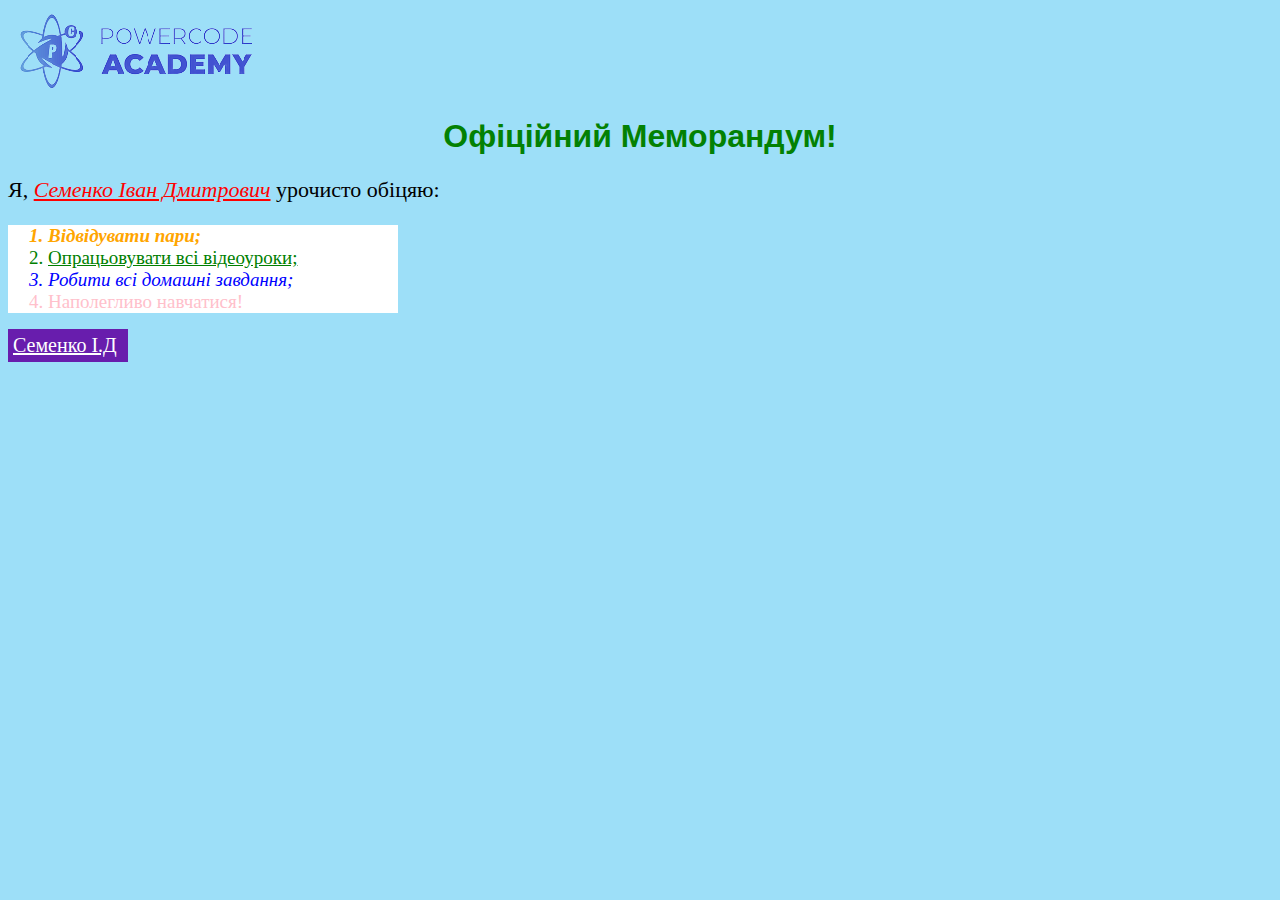
<file: module_1/index.html>
<!DOCTYPE html>
<html lang="en">
<head>
    <meta charset="UTF-8">
    <meta http-equiv="X-UA-Compatible" content="IE=edge">
    <meta name="viewport" content="width=device-width, initial-scale=1.0">
    <title>Меморандум</title>
    <link rel="stylesheet" href="css/style.css">
</head>

<body>
    <img src="img/pc_logo.png" alt="logo">
    <h1 class="title-1">Офіційний Меморандум!</h1>
    <p class="promise">Я, <span class="fss">Семенко Іван Дмитрович</span> урочисто обіцяю:</p>
        <ol class="backol">
            <li class="first">Відвідувати пари;</li>
            <li class="second">Опрацьовувати всі відеоуроки;</li>
            <li class="third">Робити всі домашні завдання;</li>
            <li class="fourth">Наполегливо навчатися!</li>
        </ol>
    <a class="mylink" href="https://t.me/Bezvol">Семенко І.Д</a>       
</body>

</html>
</file>
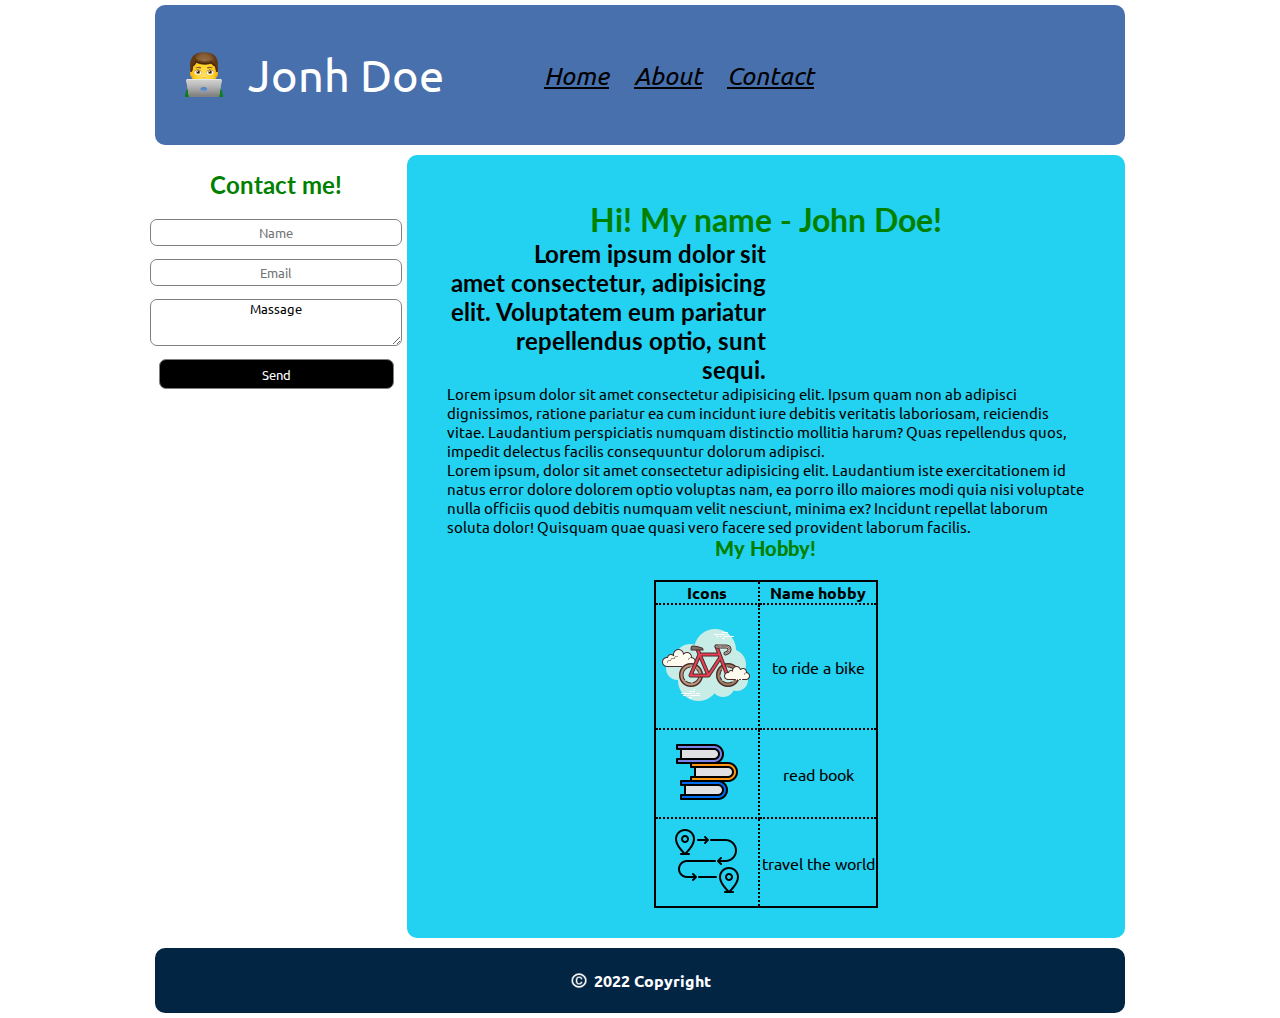
<file: module_2/index.html>
<!DOCTYPE html>
<html lang="en">
<head>
    <meta charset="UTF-8">
    <meta http-equiv="X-UA-Compatible" content="IE=edge">
    <meta name="viewport" content="width=device-width, initial-scale=1.0">
    <title>John Doe</title>
    <link rel="stylesheet" href="style.css">
    <link rel="preconnect" href="https://fonts.googleapis.com">
    <link rel="preconnect" href="https://fonts.gstatic.com" crossorigin>
    <link href="https://fonts.googleapis.com/css2?family=Lato:ital,wght@0,400;0,700;0,900;1,400;1,700&family=Ubuntu:ital,wght@0,400;0,700;1,400&display=swap" rel="stylesheet">
</head>
<body>
    <div class="wrapper">
        <header>
            <img src="img/man-whith-comp.png" alt="man whit computer">
            <p>Jonh Doe</p>
            <nav class="nav">
                <ul>
                    <li><a href="">Home</a></li>
                    <li><a href="">About</a></li>
                    <li><a href="">Contact</a></li>
                </ul>
            </nav>
        </header>
        <aside>
            <h2>Contact me!</h2>
            <form action="main.php">
                <input type="text" placeholder="Name">
                <input type="email" placeholder="Email">                
                <textarea name="Massage" id="massage" cols="30" rows="3" class="massage" >Massage</textarea>
                <input type="submit" value="Send" class="send">
            </form>
        </aside>
        <main>
            <h1>Hi! My name - John Doe!</h1>
            <div class="wrapper_h2">
                <h2>Lorem ipsum dolor sit amet consectetur, adipisicing elit. Voluptatem eum pariatur repellendus optio, sunt sequi.</h2>
            </div>
            <p>Lorem ipsum dolor sit amet consectetur adipisicing elit. Ipsum quam non ab adipisci dignissimos, ratione pariatur ea cum incidunt iure debitis veritatis laboriosam, reiciendis vitae. Laudantium perspiciatis numquam distinctio mollitia harum? Quas repellendus quos, impedit delectus facilis consequuntur dolorum adipisci.</p>
            <p>Lorem ipsum, dolor sit amet consectetur adipisicing elit. Laudantium iste exercitationem id natus error dolore dolorem optio voluptas nam, ea porro illo maiores modi quia nisi voluptate nulla officiis quod debitis numquam velit nesciunt, minima ex? Incidunt repellat laborum soluta dolor! Quisquam quae quasi vero facere sed provident laborum facilis.</p>
            <table>
                <caption>My Hobby!</caption>
                <tr>
                    <th>Icons</th>
                    <th>Name hobby</th>
                </tr>
                <tr>
                    <td><img class="table_icon" src="img/bicycle.png" alt="bicycle"></td>
                    <td>to ride a bike</td>
                </tr>
                <tr>
                    <td><img class="table_icon" src="img/book.png" alt="book"></td>
                    <td>read book</td>
                </tr>
                <tr>
                    <td><img class="table_icon" src="img/gps.png" alt="gps point"></td>
                    <td>travel the world</td>
                </tr>
            </table>
        </main>
        <footer>
            <img src="img/copyright.png" alt="Copyright`">
            <p>2022 Copyright</p>            
        </footer>
    </div>
</body>
</html>
</file>
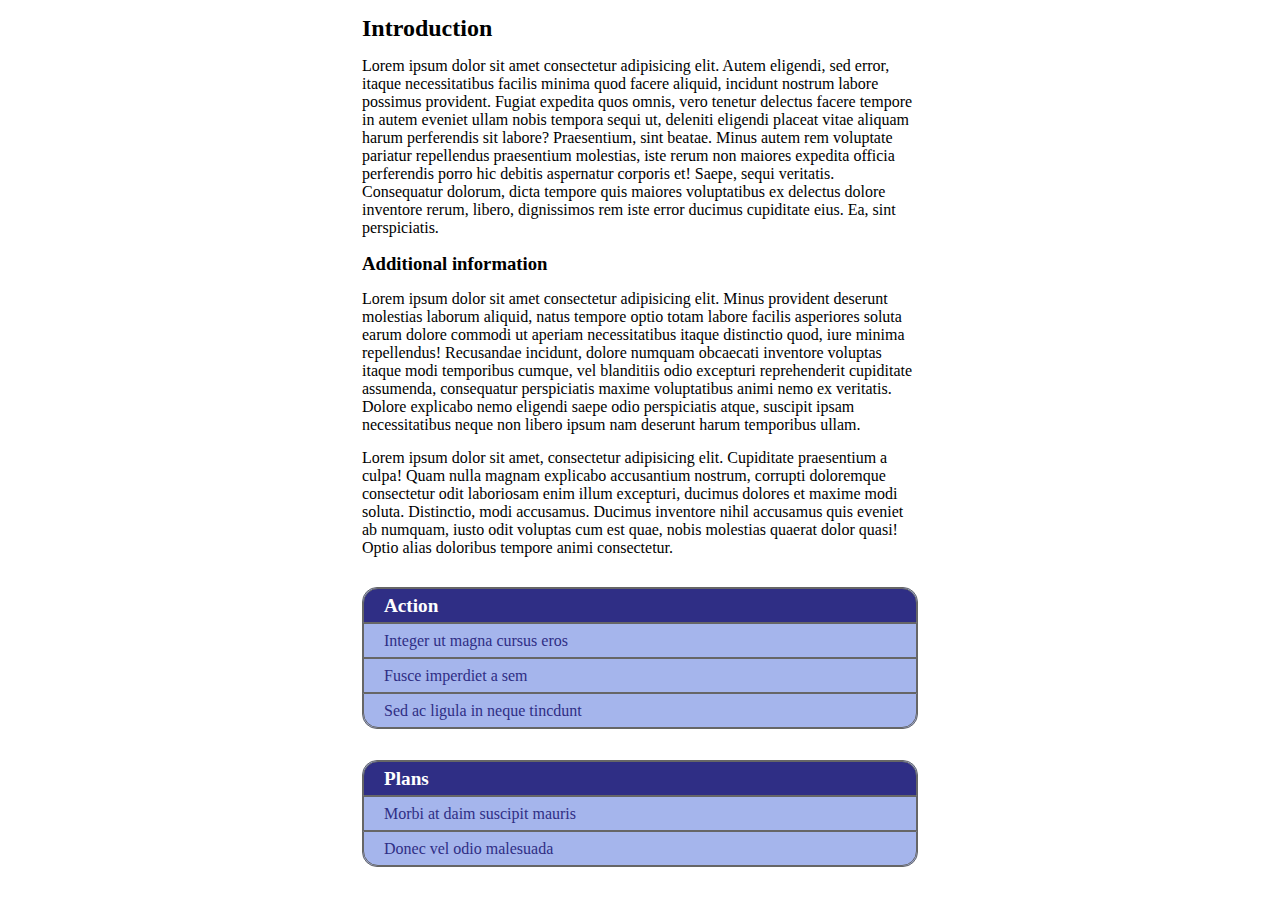
<file: module_3/index.html>
<!DOCTYPE html>
<html lang="en">
<head>
    <meta charset="UTF-8">
    <meta http-equiv="X-UA-Compatible" content="IE=edge">
    <meta name="viewport" content="width=device-width, initial-scale=1.0">
    <title>HomeWork3</title>
    <link rel="stylesheet" href="css/style.css">
    <link rel="stylesheet" href="css/media.css">
</head>
<body>
    <div class="container">
        <div class="text_wrapper">
            <h2>Introduction</h2>
            <p>Lorem ipsum dolor sit amet consectetur adipisicing elit. Autem eligendi, sed error, itaque necessitatibus facilis minima quod facere aliquid, incidunt nostrum labore possimus provident. Fugiat expedita quos omnis, vero tenetur delectus facere tempore in autem eveniet ullam nobis tempora sequi ut, deleniti eligendi placeat vitae aliquam harum perferendis sit labore? Praesentium, sint beatae. Minus autem rem voluptate pariatur repellendus praesentium molestias, iste rerum non maiores expedita officia perferendis porro hic debitis aspernatur corporis et! Saepe, sequi veritatis. Consequatur dolorum, dicta tempore quis maiores voluptatibus ex delectus dolore inventore rerum, libero, dignissimos rem iste error ducimus cupiditate eius. Ea, sint perspiciatis.</p>
            <h3>Additional information</h3>
            <p>Lorem ipsum dolor sit amet consectetur adipisicing elit. Minus provident deserunt molestias laborum aliquid, natus tempore optio totam labore facilis asperiores soluta earum dolore commodi ut aperiam necessitatibus itaque distinctio quod, iure minima repellendus! Recusandae incidunt, dolore numquam obcaecati inventore voluptas itaque modi temporibus cumque, vel blanditiis odio excepturi reprehenderit cupiditate assumenda, consequatur perspiciatis maxime voluptatibus animi nemo ex veritatis. Dolore explicabo nemo eligendi saepe odio perspiciatis atque, suscipit ipsam necessitatibus neque non libero ipsum nam deserunt harum temporibus ullam.</p>
            <p>Lorem ipsum dolor sit amet, consectetur adipisicing elit. Cupiditate praesentium a culpa! Quam nulla magnam explicabo accusantium nostrum, corrupti doloremque consectetur odit laboriosam enim illum excepturi, ducimus dolores et maxime modi soluta. Distinctio, modi accusamus. Ducimus inventore nihil accusamus quis eveniet ab numquam, iusto odit voluptas cum est quae, nobis molestias quaerat dolor quasi! Optio alias doloribus tempore animi consectetur.</p>
        </div>
        <div class="nav_wrapper">
            <div class="nav_1">
                <p class="title">Action</p>
                <p class="text_col">Integer ut magna cursus eros</p>
                <p class="text_col">Fusce imperdiet a sem</p>
                <p class="last text_col">Sed ac ligula in neque tincdunt</p>
            </div>            
            <div class="nav_2">
                <p class="title">Plans</p>
                <p class="text_col">Morbi at daim suscipit mauris</p>
                <p class="last text_col">Donec vel odio malesuada</p>
            </div>
        </div>    
    </div>
</body>
</file>
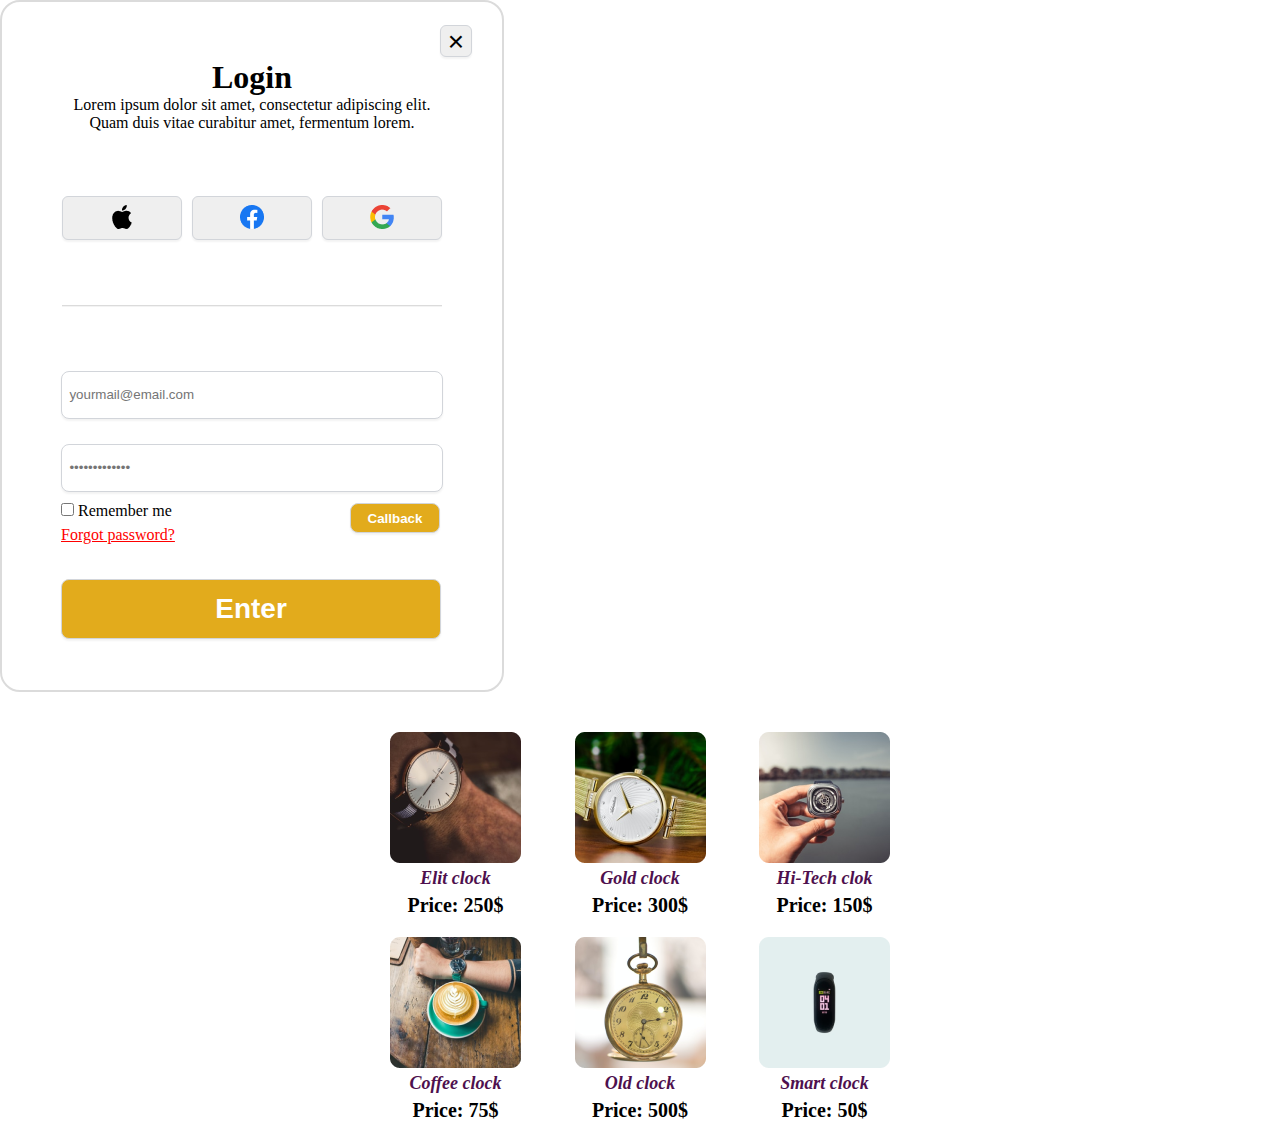
<file: module_6/index.html>
<!DOCTYPE html>
<html lang="en">
<head>
    <meta charset="UTF-8">
    <meta http-equiv="X-UA-Compatible" content="IE=edge">
    <meta name="viewport" content="width=device-width, initial-scale=1.0">
    <title>Document</title>
    <link rel="stylesheet" href="./css/style.css">
    <script src="./index.js" defer></script>
</head>
<body>
    <div class="log_wrapper">
        <button class="log_close">&times;</button>
        <div class="log_text">
            <h1>Login</h1>
            <p>Lorem ipsum dolor sit amet, consectetur adipiscing elit. Quam duis vitae curabitur amet, fermentum lorem.</p>
        </div>        
        <div class="button_log">
            <button class="apple">                   
                <img src="./img/apple.png" alt="apple_logo">                    
            </button>
            <button class="facebook">
                <img src="./img/facebook.png" alt="facebook_logo">
            </button>
            <button class="google">
                <img src="./img/google.png" alt="google_logo">
            </button>                
        </div>
        <img src="img/Line.png" alt="line">               
        <form action="main.php">
            <input class="email" type="email" placeholder="  yourmail@email.com">
            <input class="pass" type="password" placeholder="  •••••••••••••">
            <input class="checkbox" type="checkbox"> Remember me         
            <a class="forg_pass" href="#">Forgot password?</a>
            <input class="sumbit" type="submit" value="Enter">
            <input type="button" class="modal-open" id="modal-open" value="Callback">    
        </form>
    </div>       
    <div class="back-drop" id="back-drop">            
        <form id="form_call" class="modal_callback" action="main.php">
            <input type="button" class="modal-close" id="modal-close" value="&times;">
            <div id="callback_form" class="callback_form">                
                <h2 id="h2_form_call">We can callback you</h2>
                <input id="name_inp" class="name" type="text" placeholder="   Your name">
                <input id="email_inp" class="email" type="email" placeholder="   yourmail@email.com">
                <input id="tel_inp" class="tel" type="tel" placeholder="   Your phone number">
                <input class="sumbit" type="submit" value="Reserve callback">
            </div>
        </form>
    </div>
    <ul class="clocks_list" id="clocks-list">        
        <!-- <li class="clock_conteiner">
            <img src="" alt="">
            <p class="name_clock">Elit clock</p>
            <p class="price_clock">Price: 250$</p>
        </li>  -->        
    </ul>
</body>    
</html>
</file>
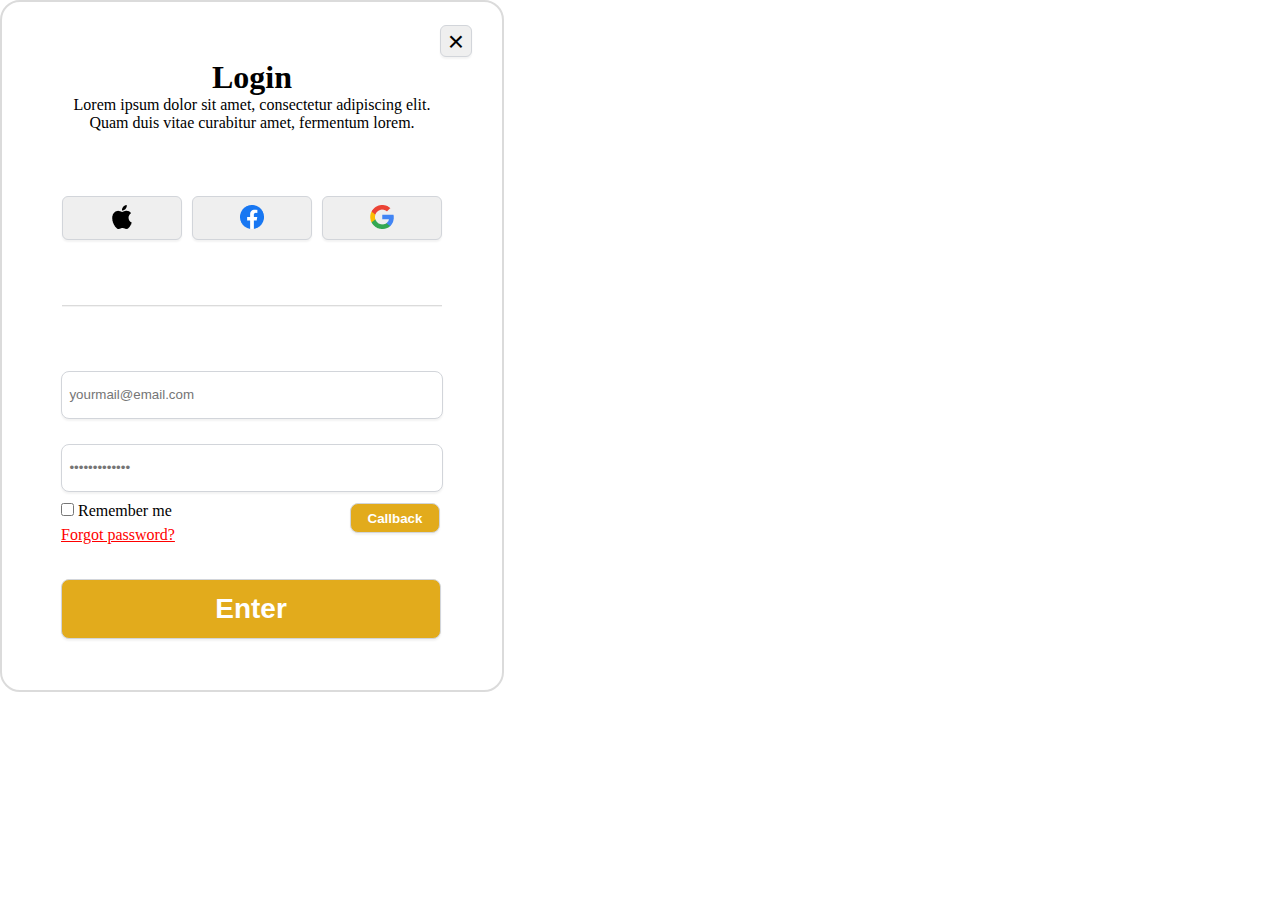
<file: module_5/callback window/index.html>
<!DOCTYPE html>
<html lang="en">
<head>
    <meta charset="UTF-8">
    <meta http-equiv="X-UA-Compatible" content="IE=edge">
    <meta name="viewport" content="width=device-width, initial-scale=1.0">
    <title>Document</title>
    <link rel="stylesheet" href="./css/style.css">
</head>
<body>
    <div class="log_wrapper">
        <button class="log_close">&times;</button>
         <div class="log_text">
                <h1>Login</h1>
            <p>Lorem ipsum dolor sit amet, consectetur adipiscing elit. Quam duis vitae curabitur amet, fermentum lorem.</p>
            </div>        
         <div class="button_log">
                <button class="apple">                   
                    <img src="./img/apple.png" alt="apple_logo">                    
                </button>
                <button class="facebook">
                    <img src="./img/facebook.png" alt="facebook_logo">
                </button>
                <button class="google">
                    <img src="./img/google.png" alt="google_logo">
                </button>                
        </div>
        <img src="img/Line.png" alt="line">               
        <form action="main.php">
            <input class="email" type="email" placeholder="  yourmail@email.com">
            <input class="pass" type="password" placeholder="  •••••••••••••">
            <input class="checkbox" type="checkbox"> Remember me         
            <a class="forg_pass" href="#">Forgot password?</a>
            <input class="sumbit" type="submit" value="Enter">
        </form>
        <button class="modal-open" id="modal-open">Callback</button>
        <div id ="modal_callback" class="modal_callback">
            <button class="modal-close" id="modal-close">&times;</button>
            <div id="callback_form" class="callback_form">
                <h2 id="h2_form_call">We can callback you</h2>
                <form id="form_call" action="main.php">
                    <input id="name_inp" class="name" type="text" placeholder="   Your name">
                    <input id="email_inp" class="email" type="email" placeholder="   yourmail@email.com">
                    <input id="tel_inp" class="tel" type="tel" placeholder="   Your phone number">
                    <input class="sumbit" type="submit" value="Reserve callback">
                </form>
            </div>            
        </div>
    </div>    
    <script src="./index.js":></script>
</body>    
</html>
</file>
<file: module_1/css/style.css>
body{
    background-color: rgba(38, 183, 240, 0.452);
}

.title-1 {
    text-align: center;
    color: rgb(3, 129, 3);
    font-weight: bold;
    font-family: sans-serif;
}

.promise {
    font-size: 22px;
}

.fss {
    color: red;
    text-decoration: underline;
    font-style: italic;
}

.backol {
   background-color: white;
   width: 350px;
}

.first {
    color: orange;
    font-weight: bold;
    font-style: italic;
    font-size: 19px;
}

.second {
    font-size: 19px;
    color: green;
    text-decoration: underline;
}

.third {
    font-size: 19px;
    color: blue;
    font-style: italic;
}

.fourth {
    font-size: 19px;
    color: pink;
}

.mylink {
    display: block;
    background-color: rgb(104, 29, 173);
    width: 110px;
    color: white;
    font-size: 20px;
    padding: 5px;
}
</file>
<file: module_2/style.css>
/* font-family: 'Lato', sans-serif; */
* {
    margin: 0;
    padding: 0;
    font-family: 'Ubuntu', sans-serif;
}

/* для білих колон по бокам сайту. Якщо потрібно без них то закоментуйте .wrapper */
.wrapper {
    margin: auto 150px;
}

header {
    border: 5px solid rgb(255, 255, 255);
    border-radius: 15px;
    grid-area: header;
    background-color: rgb(71, 112, 173);
    display: flex;
    align-items: center;
    font-size: 45px;
    color: rgb(255, 255, 255);
}

header img {
    padding-left: 25px;
    padding-right: 20px;
}

header  ul {
    font-style: italic; 
    font-size: 25px;
    list-style: none;
    display: flex;
    justify-content: space-between;
    width: 270px;
    padding-left: 100px;    
}

header ul a {
    color: rgb(0, 0, 0);
}

aside {
    grid-area: aside;
    display: flex;
    align-items: center;
    flex-direction: column;    
    height: 300px;
}

aside h2 {
    padding: 20px 0px;
    font-family: 'Lato', sans-serif;
    color: rgb(0, 128, 0);

}

aside form {
    display: flex;
    align-items: center;
    flex-direction: column;
    justify-content: space-between;
    height: 170px; 
}

aside form input {
    height: 25px;
    width: 250px;
    text-align: center;
    border-radius: 7px;
    border: 1px solid rgb(128, 128, 128);
}

.massage { 
    border: 1px solid rgb(128, 128, 128);
    border-radius: 7px;
    width: 250px;
    height: 45px; 
    text-align: center;    
}

.send {
    background-color: black;
    color: white;
    width: 235px;
    height: 30px;    
}

main {
    border: 5px solid white;
    border-radius: 15px;
    grid-area: main;
    background-color: rgb(35, 209, 240);
    display: flex;
    flex-direction: column;
    align-items: center;
    justify-content: space-between;
    padding: 30px 40px;
    
}

main h1 {
    text-align: center;
    font-family: 'Lato', sans-serif;
    color: rgb(0, 128, 0);
    padding-top: 15px;
}

main h2 {
    font-family: 'Lato', sans-serif; 
    width: 50%;
    text-align: end;
    text-indent: 75px;
}

main p {
    font-size: 15px;    
}

main table {
    border: 2px solid rgb(0, 0, 0);
    border-collapse: collapse;
    width: 35%;     
}

main table caption {
    color: rgb(0, 128, 0);
    font-family: 'Lato', sans-serif;
    font-weight: 900;
    font-size: 20px;
    padding-bottom: 20px;
    
}

table tr  td, table tr th {
    border: 2px dotted rgb(0, 0, 0);
    text-align: center;
}

.table_icon {
    padding: 10px 0px;
}

footer {
    border: 5px solid white;
    border-radius: 15px;
    grid-area: footer;
    display: flex;
    align-items: center;
    justify-content: center;
    background-color: rgb(3, 37, 68);
    color: rgb(255, 255, 255);
    font-weight: 700;
}

footer img {
    padding-right: 5px;
    height: 30%;
}

.wrapper {
    height: 100vh;
    display: grid;
    grid-template-areas: "header header"
                         "aside main"
                         "footer footer"; 
    grid-template-columns: 0.3fr 1fr;
    grid-template-rows: 150px 1fr 75px;         
}
</file>
<file: module_3/css/style.css>
*{margin:0;padding:0}.container{display:flex;justify-content:space-between;flex-direction:column;margin:0 auto;width:576px}.text_wrapper{display:flex;justify-content:space-between;flex-direction:column;margin:15px 10px;height:542px}.nav_wrapper{display:flex;justify-content:space-between;flex-direction:column;margin:15px 10px;height:280px}.nav_1,.nav_2{list-style:none;border-radius:15px;background-color:#a5b5ec;border:1px solid #666}.nav_1 p,.nav_2 p{display:flex;align-items:center;height:33px;border:1px solid #666;padding-left:20px}.title{background-color:#2f2e85;border-radius:15px 15px 0px 0px;color:#fff;font-weight:bold;font-size:larger}.text_col{color:#2f2e85}.last{border-radius:0px 0px 15px 15px}/*# sourceMappingURL=style.css.map */
</file>
<file: module_3/css/media.css>
@media screen and (max-width: 922px) {
    .container {
        width: 922px;
        flex-direction: row;
    }     
}
    
@media screen and (max-width:768px) {    
    .container {
        width: 768px;
    }

    .text_wrapper{
        margin: 40px 20px;
        height: 600px;
    }

    .nav_wrapper {
        display: flex;
        justify-content: space-between;
        flex-direction: row;
        height: 140px;
        margin: 40px 20px;
    }

    .nav_1, .nav_2 {
        width: 45%;
    }
    
    .nav_1 {
        height: 140px;
    }
    
    .nav_2 {
        height: 103px;
    }
}

@media screen and (max-width:576px) {    
    .container {
        width: 576px;
    }
}
</file>
<file: module_6/css/style.css>
* {
    margin: 0;
    padding: 0;
}

.log_wrapper {
    width: 500px;
    height: 580px;    
    border: 2px solid rgb(219, 219, 219);
    border-radius: 20px;
    background-color: #FFFFFF;
    display: flex;
    flex-direction: column;
    justify-content: space-between;
    align-items: center;   
    padding-top: 57px;
    padding-bottom: 51px;
}

.log_close {
    position: absolute;   
    left: 440px;
    top: 25px;
    width: 32px;
    height: 32px;
    border: 1px solid rgb(210, 213, 218);
    box-shadow: 0px 2px 2px rgba(0, 0, 0, 0.05);
    border-radius: 6px;
    font-size: 28px;
}

.top_half {  
    margin: o auto;
}

.log_text {
    padding: 0 60px;
    text-align: center;
}

.button_log  {
    width: 380px;
    display: flex;
    flex-direction: row;
    align-items: flex-start;
    justify-content: space-between;
}

.apple, .facebook, .google {
    width: 120px;
    height: 44px;
    border: 1px solid rgb(210, 213, 218); 
    box-shadow: 0px 2px 2px rgba(0, 0, 0, 0.05);
    border-radius: 6px;
}

input {
    display: block;
}

.email, .pass, .name, .tel {
    width: 380px;
    height: 46px;
    border: 1px solid rgb(210, 213, 218);
    box-shadow: 0px 2px 2px rgba(0, 0, 0, 0.05);
    border-radius: 8px;
}

.email,.name, .tel {
    margin-bottom: 25px;
}

.pass {
    margin-bottom: 10px;
}

.checkbox {
    display: inline-block;
    margin-bottom: 10px;
}

.forg_pass {
    display: block;
    margin-bottom: 35px;
    color: rgb(255, 0, 0);
}

.sumbit{
    width: 380px;
    height: 60px;
    background: rgb(226, 171, 28);
    border: 1px solid rgb(210, 213, 218);
    border-radius: 8px;
    box-shadow: 0px 2px 2px rgba(0, 0, 0, 0.05);
    font-weight: 600;
    font-size: 28px;
    line-height: 28px;
    color: rgb(255, 255, 255);
}

.modal-open {
    position: absolute;    
    left: 350px;
    top: 503px;
    width: 90px;
    height: 30px;
    background: rgb(226, 171, 28);
    border: 1px solid rgb(210, 213, 218);
    border-radius: 8px;
    box-shadow: 0px 2px 2px rgba(0, 0, 0, 0.05);
    font-weight: 600;    
    color: rgb(255, 255, 255);
}

.modal_callback {    
    position: fixed;    
    top: 0;
    left: 0;
    margin: auto;
    right: 0;
    bottom: 0;    
    width: 450px;
    height: 450px;
    border: 2px solid rgb(219, 219, 219);
    border-radius: 20px;
    background-color: #FFFFFF;      
}


.modal-close{
    position: absolute;   
    left: 390px;
    top: 30px;
    width: 32px;
    height: 32px;
    border: 1px solid rgb(210, 213, 218);
    box-shadow: 0px 2px 2px rgba(0, 0, 0, 0.05);
    border-radius: 6px;
    font-size: 28px;
}

.callback_form {
    display: flex;
    display: flex;
    flex-direction: column;
    justify-content: space-between;
    align-items: center;   
    margin-top: 100px;    
}

.callback_form h2 {
    margin: 0 60px;    
    margin-bottom: 15px;
}

.back-drop{
    display: none;
    position: fixed;
    background:rgba(0, 0, 0, 0.3);
    top: 0;
    left: 0;    
    right: 0;
    bottom: 0; 
}

.back-drop.opened {
    display: block;
}

.clocks_list {
    margin: 40px auto;    
    list-style: none;
    width: 500px;
    height: 250px;
    display:  flex;    
    justify-content: space-between;
    flex-wrap: wrap;  
}

.clock_conteiner {
    margin-bottom: 15px;
    display: flex;
    flex-direction: column;
    align-items: center;
    justify-content: space-between;
    height: 190px;     
}

.name_clock {
    font-size: 18px;
    font-style: italic;
    font-weight: 600;
    color: rgb(78, 16, 78)    
}

.price_clock{
    font-size: 20px;
    font-weight: bolder;
    padding-bottom: 5px;
}
</file>
<file: module_5/callback window/css/style.css>
* {
    margin: 0;
    padding: 0;
}

.log_wrapper {
    width: 500px;
    height: 580px;    
    border: 2px solid rgb(219, 219, 219);
    border-radius: 20px;
    background-color: #FFFFFF;
    display: flex;
    flex-direction: column;
    justify-content: space-between;
    align-items: center;   
    padding-top: 57px;
    padding-bottom: 51px;
}

.log_close {
    position: absolute;   
    left: 440px;
    top: 25px;
    width: 32px;
    height: 32px;
    border: 1px solid rgb(210, 213, 218);
    box-shadow: 0px 2px 2px rgba(0, 0, 0, 0.05);
    border-radius: 6px;
    font-size: 28px;
}

.top_half {  
    margin: o auto;
}

.log_text {
    padding: 0 60px;
    text-align: center;
}

.button_log  {
    width: 380px;
    display: flex;
    flex-direction: row;
    align-items: flex-start;
    justify-content: space-between;
}

.apple, .facebook, .google {
    width: 120px;
    height: 44px;
    border: 1px solid rgb(210, 213, 218); 
    box-shadow: 0px 2px 2px rgba(0, 0, 0, 0.05);
    border-radius: 6px;
}

input {
    display: block;
}

.email, .pass, .name, .tel {
    width: 380px;
    height: 46px;
    border: 1px solid rgb(210, 213, 218);
    box-shadow: 0px 2px 2px rgba(0, 0, 0, 0.05);
    border-radius: 8px;
}

.email,.name, .tel {
    margin-bottom: 25px;
}

.pass {
    margin-bottom: 10px;
}

.checkbox {
    display: inline-block;
    margin-bottom: 10px;
}

.forg_pass {
    display: block;
    margin-bottom: 35px;
    color: rgb(255, 0, 0);
}

.sumbit{
    width: 380px;
    height: 60px;
    background: rgb(226, 171, 28);
    border: 1px solid rgb(210, 213, 218);
    border-radius: 8px;
    box-shadow: 0px 2px 2px rgba(0, 0, 0, 0.05);
    font-weight: 600;
    font-size: 28px;
    line-height: 28px;
    color: rgb(255, 255, 255);
}

.modal-open {
    position: absolute;    
    left: 350px;
    top: 503px;
    width: 90px;
    height: 30px;
    background: rgb(226, 171, 28);
    border: 1px solid rgb(210, 213, 218);
    border-radius: 8px;
    box-shadow: 0px 2px 2px rgba(0, 0, 0, 0.05);
    font-weight: 600;    
    color: rgb(255, 255, 255);
}

.modal_callback {
    display: none;
    position: fixed;
    top: 0;
    left: 0;
    margin: auto;
    right: 0;
    bottom: 0;    
    width: 450px;
    height: 450px;
    border: 2px solid rgb(219, 219, 219);
    border-radius: 20px;
    background-color: #FFFFFF;      
}

.modal_callback.opened {
    display: block;
}

.modal-close{
    position: absolute;   
    left: 390px;
    top: 30px;
    width: 32px;
    height: 32px;
    border: 1px solid rgb(210, 213, 218);
    box-shadow: 0px 2px 2px rgba(0, 0, 0, 0.05);
    border-radius: 6px;
    font-size: 28px;
}

.callback_form {
    display: flex;
    display: flex;
    flex-direction: column;
    justify-content: space-between;
    align-items: center;   
    margin-top: 100px;    
}

.callback_form h2 {
    margin: 0 60px;    
    margin-bottom: 15px;
}
</file>
